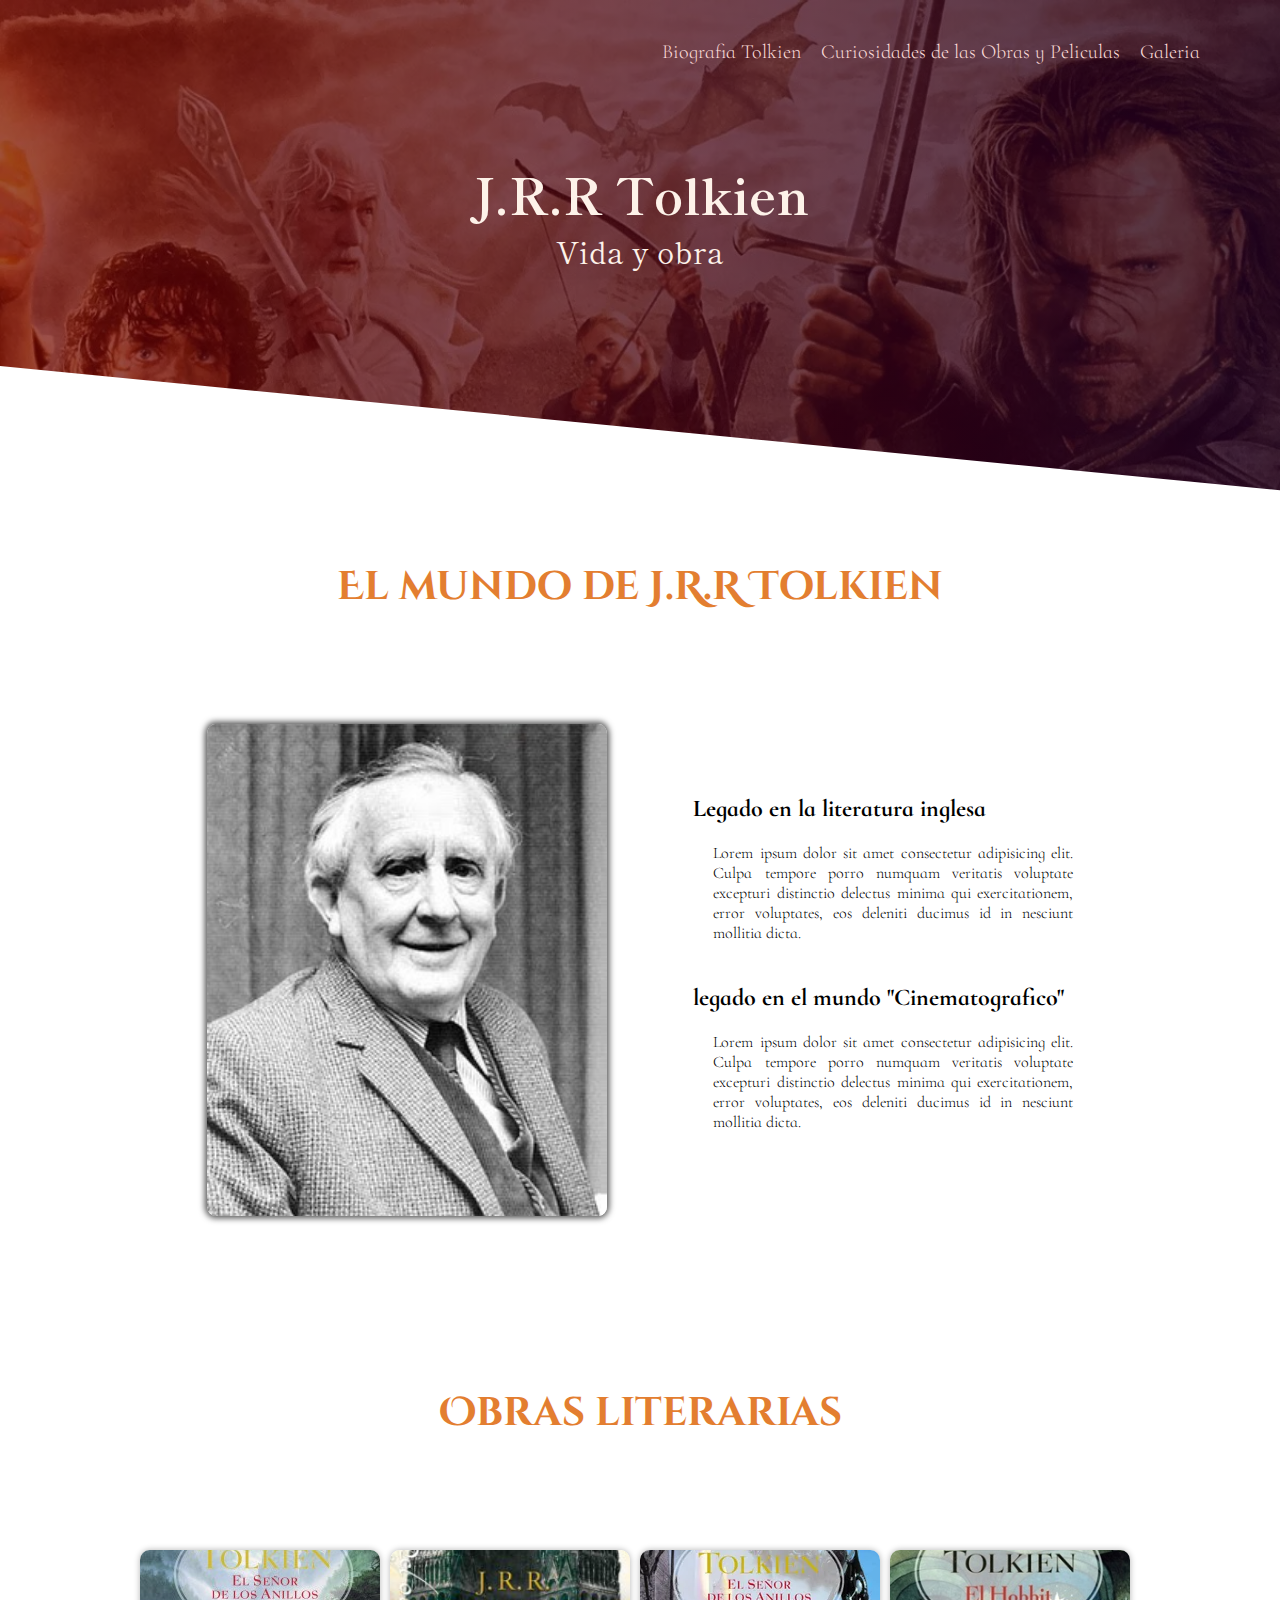
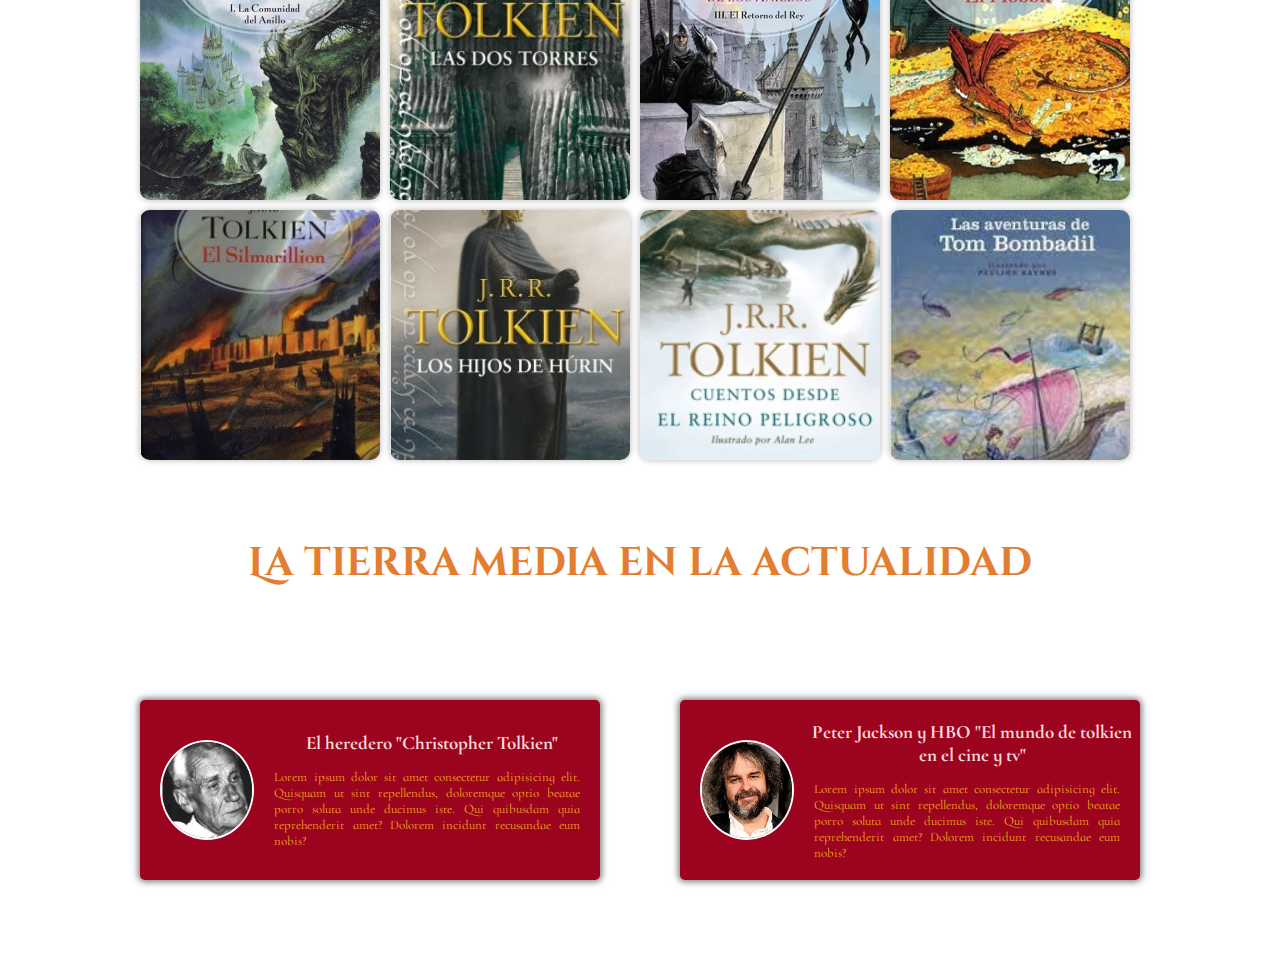
<file: index.html>
<!DOCTYPE html>
<html lang="es">

<head>
    <meta charset="UTF-8">
    <meta name="viewport" content="width=device-width, initial-scale=1.0">
    <title>PROYECTOS FUTUROS</title>
    <link rel="stylesheet" href="css/style.css">
    <link rel="preconnect" href="https://fonts.gstatic.com">
    <link href="https://fonts.googleapis.com/css2?family=Kalam:wght@300&display=swap" rel="stylesheet">
    <link rel="preconnect" href="https://fonts.gstatic.com">
    <link rel="preconnect" href="https://fonts.gstatic.com">
    <link href="https://fonts.googleapis.com/css2?family=Shippori+Mincho+B1&display=swap" rel="stylesheet">
    <link rel="preconnect" href="https://fonts.gstatic.com">
    <link href="https://fonts.googleapis.com/css2?family=Cinzel+Decorative:wght@700&display=swap" rel="stylesheet">
    <link rel="preconnect" href="https://fonts.gstatic.com">
    <link
        href="https://fonts.googleapis.com/css2?family=Cinzel+Decorative:wght@700&family=Cormorant+Infant:wght@300&display=swap"
        rel="stylesheet">

</head>

<body>
    <header>

        <nav>
            <a class="navLink" href="#">Biografia Tolkien</a>
            <a class="navLink" href="#">Curiosidades de las Obras y Peliculas</a>
            <a class="navLink" href="#">Galeria</a>
        </nav>
        <section class="seccion-nav text-header">
            <h1>J.R.R Tolkien</h1>
            <h2>Vida y obra
            </h2>
        </section>

        <div class="weve" style="height: 150px; overflow: hidden;"><svg viewBox="0 0 500 150" preserveAspectRatio="none"
                style="height: 100%; width: 100%;">
                <path d="M-90.57,171.20 C5.36,160.36 -128.94,-25.16 -22.29,-4.44 L593.40,148.52 L-18.34,190.95 Z"
                    style="stroke: none; fill:white;"></path>
            </svg></div>
    </header>
    <main>
        <section class="container sobre-nosotros">
            <h2 class="title">El mundo de J.R.R Tolkien</h2>
            <div class="container-sobre-nosotros">
                <img class="img-sobre-nosotros" src="img/img_tolkine3.jpg" alt="img-girl">
                <div class="container-textos">
                    <h2>Legado en la literatura inglesa</h2>
                    <p>Lorem ipsum dolor sit amet consectetur adipisicing elit. Culpa tempore porro numquam
                        veritatis voluptate excepturi distinctio delectus minima qui exercitationem, error
                        voluptates, eos deleniti ducimus id in nesciunt mollitia dicta.</p>
                    <h2>legado en el mundo "Cinematografico" </h2>
                    <p>Lorem ipsum dolor sit amet consectetur adipisicing elit. Culpa tempore porro numquam
                        veritatis voluptate excepturi distinctio delectus minima qui exercitationem, error
                        voluptates, eos deleniti ducimus id in nesciunt mollitia dicta.</p>
                </div>
            </div>
        </section>
        <section class="portafolio">
            <div class="container">
                <h2 class="title"> Obras literarias</h2>
                <div class="galeria-port">
                    <div class="imgen-port">
                        <img src="img/libro1.2.jpg" alt="la comunidad del anillo">

                    </div>
                    <div class="imgen-port">
                        <img src="img/libro2.jpg" alt="las dos torres">
                    </div>
                    <div class="imgen-port">
                        <img src="img/libro3.webp" alt="el retorno del rey">

                    </div>
                    <div class="imgen-port">
                        <img src="img/libro4.jpg" alt="el hobbit">

                    </div>
                    <div class="imgen-port">
                        <img src="img/libro5.jpg" alt="el silmarilion">

                    </div>
                    <div class="imgen-port">
                        <img src="img/libro6.jpg" alt="los hijos de hurin">

                    </div>
                    <div class="imgen-port">
                        <img src="img/libro7.jpg" alt="cuentos desde el reino peligroso">

                    </div>
                    <div class="imgen-port">
                        <img src="img/libro8.jpg" alt="Tom bambadil">

                    </div>

                </div>
            </div>
        </section>
        <section class="clientes container">
            <h2 class="title">La tierra media en la actualidad</h2>
            <div class="cards">
                <div class="card">
                    <img src="img/hijo1.jpg" alt="christopher tolkien">
                    <div container-text-card>
                        <h4> El heredero "Christopher Tolkien" </h4>
                        <p>Lorem ipsum dolor sit amet consectetur adipisicing elit. Quisquam ut sint
                            repellendus,
                            doloremque optio beatae porro soluta unde ducimus iste. Qui quibusdam quia
                            reprehenderit
                            amet? Dolorem incidunt recusandae eum nobis?</p>
                    </div>
                </div>
                <div class="card">
                    <img src="img/peter.jpg" alt="peter jackson">
                    <div container-text-card>
                        <h4> Peter Jackson y HBO "El mundo de tolkien en el cine y tv"</h4>
                        <p>Lorem ipsum dolor sit amet consectetur adipisicing elit. Quisquam ut sint
                            repellendus,
                            doloremque optio beatae porro soluta unde ducimus iste. Qui quibusdam quia
                            reprehenderit
                            amet? Dolorem incidunt recusandae eum nobis?</p>
                    </div>
                </div>
            </div>
        </section>
    </main>



</body>

</html>
</file>
<file: css/style.css>
* {
  margin: 0px;
  padding: 0px;
  box-sizing: border-box;
}

body {
  font-family: 'Cinzel Decorative', cursive;
  font-family: 'Cormorant Infant', serif;
}

.container {
  padding: 60px 0px;
  width: 90%;
  max-width: 1000px;
  margin: auto;
  /*overflow: hidden;*/
  /*background-color: darkgray;*/
}

.title {
  color: #e37e30;
  font-size: 40px;
  text-align: center;
  margin-bottom: 110px;
  font-family: 'Cinzel Decorative', cursive;
}

h1 {
  margin: 0px;
}

header {
  width: 100%;
  height: 500px;

  background: #200122;
  /* fallback for old browsers */
  background: -webkit-linear-gradient(
      to right,
      hsla(0, 100%, 22%, 0.87),
      hsla(295, 94%, 7%, 0.767)
    ),
    url(../img/img_ring_main.jpg);
  /* Chrome 10-25, Safari 5.1-6 */
  background: linear-gradient(
      to right,
      hsla(0, 100%, 22%, 0.671),
      hsla(295, 94%, 7%, 0.781)
    ),
    url(../img/img_ring_main.jpg);
  /* W3C, IE 10+/ Edge, Firefox 16+, Chrome 26+, Opera 12+, Safari 7+ */

  /*background: #3A1C71;*/
  /* fallback for old browsers */
  /*background: -webkit-linear-gradient(to right, hsla(24, 100%, 74%, 0.692), hsla(354, 57%, 64%, 0.603), hsla(261, 60%, 28%, 0.548)), url(../img/img_nav3.jpg);
  /* Chrome 10-25, Safari 5.1-6 */
  /*background: linear-gradient(to right, hsla(24, 100%, 74%, 0.692), hsla(354, 57%, 64%, 0.603), hsla(261, 60%, 28%, 0.548)), url(../img/img_nav3.jpg);
  /* W3C, IE 10+/ Edge, Firefox 16+, Chrome 26+, Opera 12+, Safari 7+ */
  background-size: cover;
  background-attachment: fixed;
  position: relative;
}

nav {
  text-align: right;
  padding: 40px 60px 0px 0px;
  display: flex;
  justify-content: flex-end;
}

.navLink {
  color: #fadbd8;
  text-decoration: none;
  font-weight: 200;
  margin-right: 20px;
  font-size: 20px;
  text-decoration: none;
}

.navLink::after {
  content: '';
  width: 0px;
  height: 1px;
  display: block;
  background: white;
  transition: 300ms;
}

.navLink:hover::after {
  width: 100%;
}

.weve {
  position: absolute;
  align-items: flex-end;
  width: 100%;
}

header .seccion-nav {
  display: flex;
  height: 300px;
  width: 100%;
  flex-direction: column;
  text-align: center;
  justify-content: center;
}

header .text-header h1 {
  color: #fdf2e9;
  font-family: 'Shippori Mincho B1', serif;
  font-size: 50px;
  font-weight: bold;
}

header .text-header h2 {
  color: #fdf2e9;
  font-family: 'Shippori Mincho B1', serif;
  font-size: 30px;
  font-weight: 200;
}

.container-sobre-nosotros {
  display: flex;
  justify-content: space-evenly;
  padding-bottom: 50px;
}

.img-sobre-nosotros {
  width: 40%;
  box-shadow: 0px 0px 6px 2px rgba(0, 0, 0, 0.7);
  border-radius: 2%;
}

.container-textos {
  width: 40%;
  padding: 50px 0px 0px 20px;
}

.container-textos h2 {
  margin-bottom: 20px;
  margin-top: 20px;
}

.container-textos p {
  padding: 0px 0px 20px 20px;
  font-weight: 100;
  text-align: justify;
}

.portafolio {
  background-color: white;
  height: 750px;
}

.galeria-port {
  display: flex;
  flex-wrap: wrap;
  justify-content: center;
  margin-bottom: 20px;
}

.imgen-port {
  width: 24%;
  margin-right: 10px;
  margin-bottom: 10px;
  position: relative;
  overflow: hidden;
  box-shadow: 0px 0px 6px 0px rgba(0, 0, 0, 0.3);
  border-radius: 4%;
}

.imgen-port img {
  width: 250px;
  height: 250px;
  object-fit: cover;
  display: block;
}

.clientes {
  height: 500px;
}

.cards {
  display: flex;
  justify-content: space-between;
}

.card {
  display: flex;
  background-color: #9c031f;
  height: 180px;
  width: 46%;
  align-items: center;
  justify-content: space-evenly;
  box-shadow: 0px 0px 6px 2px rgba(0, 0, 0, 0.5);
  border-radius: 5px;
}

.card img {
  width: 320px;
  height: 100px;
  object-fit: cover;
  border-radius: 50%;
  border: 2px solid white;
  margin: 0px 10px 0 20px;
}

.card h4 {
  text-align: center;
  margin-bottom: 15px;
  color: #fadbd8;
  font-size: 19px;
}

.card p {
  text-align: justify;
  padding: 0px 20px 0px 10px;
  font-size: 13px;
  color: #f2a91d;
}
</file>
